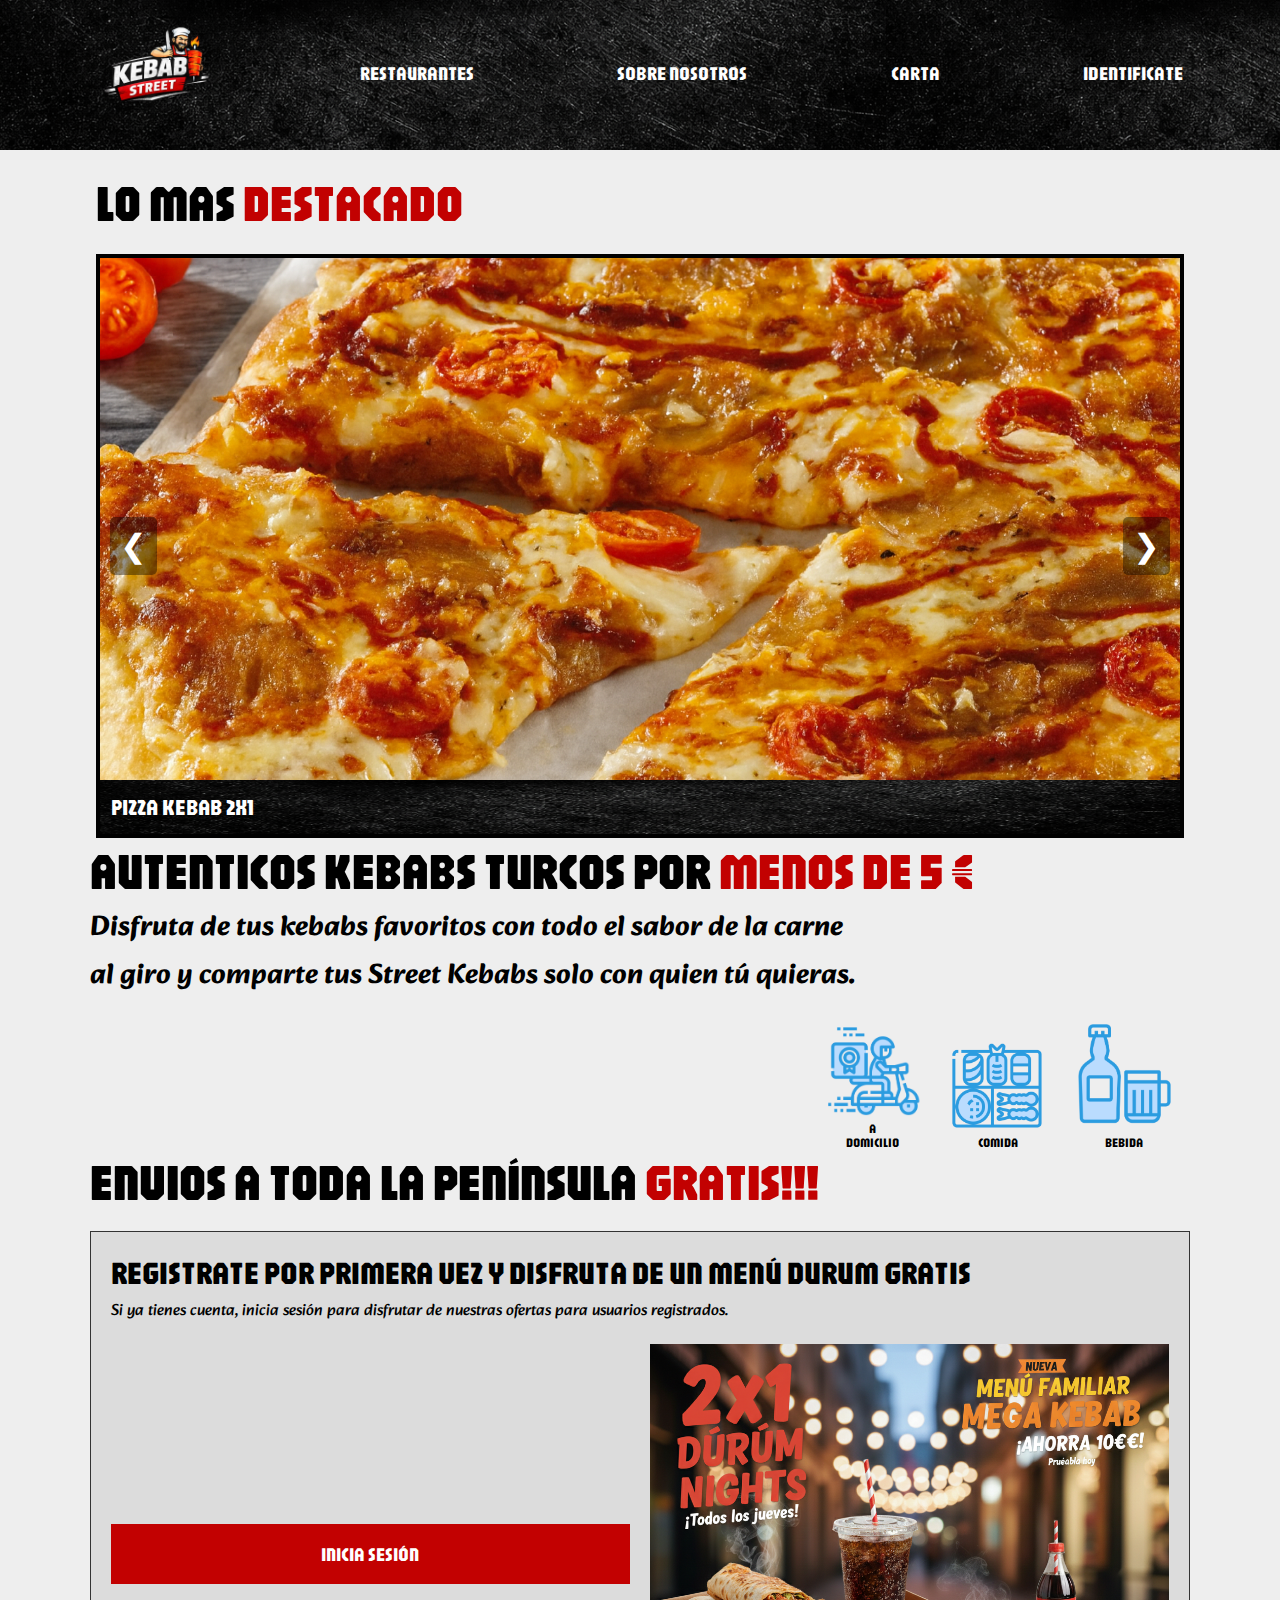
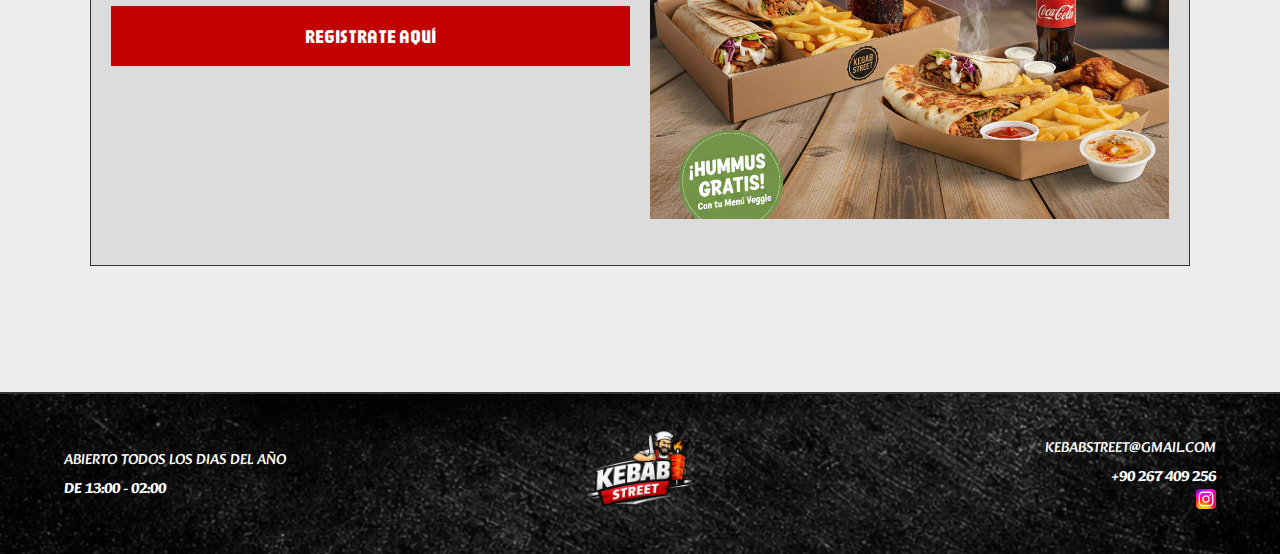
<file: index.html>
<!DOCTYPE html>
<html lang="es">
<head>
    <meta charset="UTF-8">
<meta name="viewport" content="width=device-width, initial-scale=1.0">
    <title>INICIO-KEBABSTREET</title>

     <link rel="stylesheet" href="estilos.css">
    <link href="https://fonts.googleapis.com/css2?family=Alkatra:wght@400;500;600;700&display=swap" rel="stylesheet">
    <link href="https://fonts.googleapis.com/css2?family=Jaro:opsz@6..72&display=swap" rel="stylesheet">
    <link rel="icon" type="image/png" href="IMAGENES/logo.png">
    <script src="inicio.js"></script>
</head>
<body>



    <header class="navegador">
<nav class="menu-nav">

<a href="index.html" class="menu-item"><img class="logo" src="IMAGENES/logo.png" width="20%"></a>
<a id="restaurante" href="restaurantes.html" class="menu-item">RESTAURANTES</a>
<a id="sobrenosotros"href="sobrenosotros.html" class="menu-item">SOBRE NOSOTROS</a>
<a href="carta.html" class="menu-item">CARTA</a>
<a href="identificate.html" class="menu-item">IDENTIFICATE</a>

</a>

</nav>
</header>

<div class="seccion-carrusel">
    <h1 id="masdestacado">LO MAS <span class="color-rojo">DESTACADO</span></h1>
    
    <div class="carrusel-contenedor">
        <button class="flecha izq" onclick="moverSlide(-1)">❮</button>
        <button class="flecha der" onclick="moverSlide(1)">❯</button>

        <div class="carrusel-track">
            <img class="slide-img" src="IMAGENES/pizza_inicio.png" alt="Pizza 1">
            <img class="slide-img" src="IMAGENES/kebab_inicio.png" alt="Pizza 2">
        </div>

        <div class="divheaderchico">
            <img id="headerchico" src="header.png" alt="">
            <h1 id="textochico">PIZZA KEBAB 2X1</h1>
        </div>
    </div>
</div>


</div>


<h1 class="peninsula">AUTENTICOS KEBABS TURCOS POR <span class="color-rojo">MENOS DE 5 €</span></h1>
<h2 class="peninsula-content">Disfruta de tus kebabs favoritos con todo el sabor de la carne al giro y comparte tus Street Kebabs solo con quien tú quieras.</h2>

<div class="contenedor-servicios">
  <div class="servicio-item">
    <img src="IMAGENES/moto.png" alt="Moto">
    <p>A DOMICILIO</p>
  </div>
  <div class="servicio-item">
    <img src="IMAGENES/comida.png" alt="Comida">
    <p>COMIDA</p>
  </div>
  <div class="servicio-item">
    <img src="IMAGENES/bebida.png" alt="Bebida">
    <p>BEBIDA</p>
  </div>
</div>

<h1 class="peninsula">ENVIOS A TODA LA PENÍNSULA <span class="color-rojo">GRATIS!!!</span></h1>
<br>
<section class="banner-ofertas">
  <div class="cabecera">
    <h1>REGISTRATE POR PRIMERA VEZ Y DISFRUTA DE UN MENÚ DURUM GRATIS</h1>
    <p>Si ya tienes cuenta, inicia sesión para disfrutar de nuestras ofertas para usuarios registrados.</p>
  </div>


  <div class="contenido-principal">
  <div class="botones-lateral">
    <a href="identificate.html" class="btn">INICIA SESIÓN</a>
    <a href="identificate.html" class="btn">REGISTRATE AQUÍ</a>
  </div>

  <div class="contenedor-foto">
    <img src="IMAGENES/PROMO.png" alt="Ofertas Kebab">
  </div>
</div>
</section>


<br>
<br><br>
<br><br>
<br><br>





<footer class="main-footer">
  <div class="footer-column">
    <p>ABIERTO TODOS LOS DIAS DEL AÑO</p>
    <p class="resaltado">DE 13:00 - 02:00</p>
  </div>

  <div class="footer-logo">
    <img src="IMAGENES/logo.png" alt="Kebab Street">
  </div>

  <div class="footer-column right">
    <p>KEBABSTREET@GMAIL.COM </p>
    <p class="resaltado">+90 267 409 256</p>
    <a href="https://www.instagram.com/"><img src="IMAGENES/Instagram_logo_2022.svg" alt="logo instagram" width="20px"></a>
  </div>
</footer>
</body>

</html>
</file>
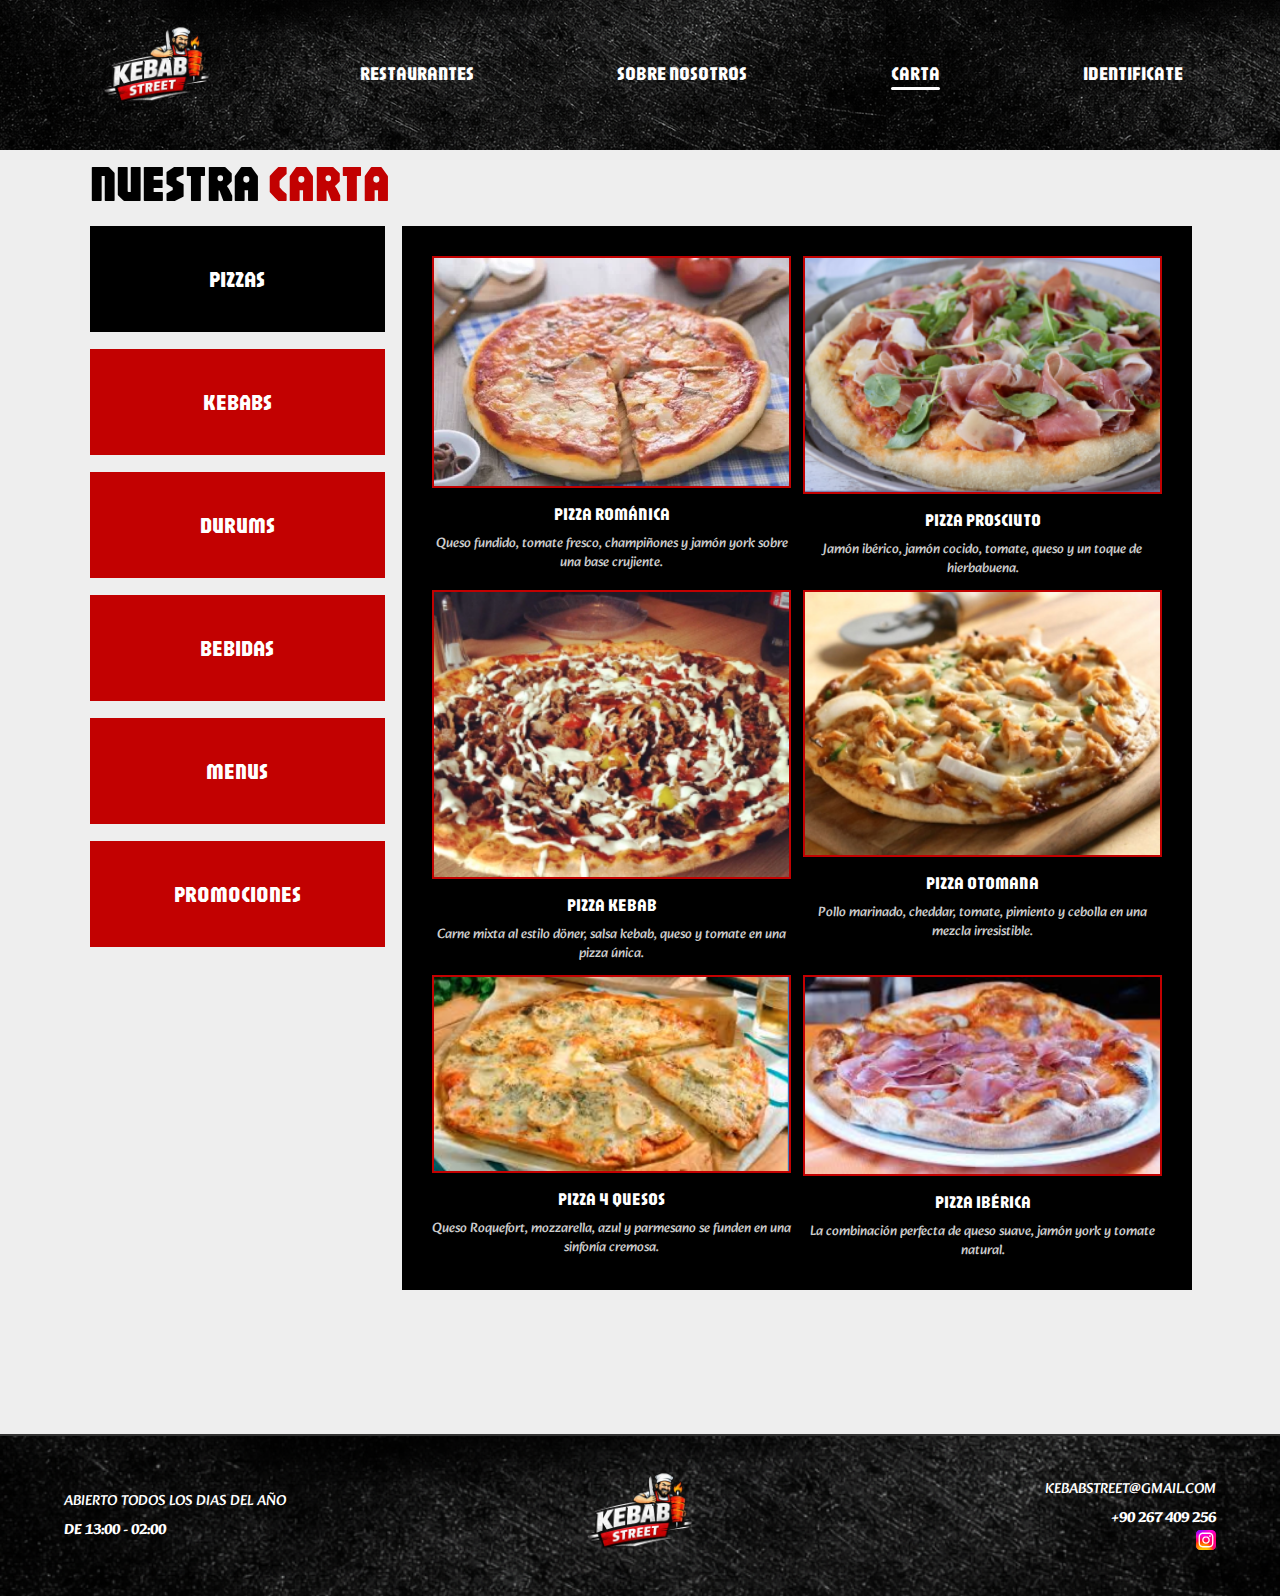
<file: carta.html>
<!DOCTYPE html>
<html lang="es">
<head>
    <meta charset="UTF-8">
<meta name="viewport" content="width=device-width, initial-scale=1.0">
    <title>CARTA-KEBABSTREET</title>

     <link rel="stylesheet" href="estilos.css">
    <link href="https://fonts.googleapis.com/css2?family=Alkatra:wght@400;500;600;700&display=swap" rel="stylesheet">
    <link href="https://fonts.googleapis.com/css2?family=Jaro:opsz@6..72&display=swap" rel="stylesheet">
    <link rel="icon" type="image/png" href="IMAGENES/logo.png">
    <script src="inicio.js"></script>
</head>
<body>

    <header class="navegador">
<nav class="menu-nav">

<a href="index.html" class="menu-item"><img class="logo" src="IMAGENES/logo.png" width="20%"></a>
<a id="restaurante" href="restaurantes.html" class="menu-item">RESTAURANTES</a>
<a id="sobrenosotros"href="sobrenosotros.html" class="menu-item">SOBRE NOSOTROS</a>
<a href="carta.html" class="menu-item active">CARTA</a>
<a href="identificate.html" class="menu-item">IDENTIFICATE</a>

</a>

</nav>
</header>

<h1 class="peninsula">NUESTRA <span class="color-rojo">CARTA</span></h1>

</div>

<div class="menu-container">
  <aside class="sidebar">
    <button class="tab-btn active" onclick="openTab(event, 'pizzas')">PIZZAS</button>
    <button class="tab-btn" onclick="openTab(event, 'kebabs')">KEBABS</button>
    <button class="tab-btn" onclick="openTab(event, 'durums')">DURUMS</button>
    <button class="tab-btn" onclick="openTab(event, 'bebidas')">BEBIDAS</button>
    <button class="tab-btn" onclick="openTab(event, 'menus')">MENUS</button>
    <button class="tab-btn" onclick="openTab(event, 'promociones')">PROMOCIONES</button>
  </aside>

  <main class="content-area">
   <div id="pizzas" class="tab-content active">
  <div class="productos-grid">
    
    <div class="producto-card">
      <img src="IMAGENES/pizza1.png" alt="Pizza Románica">
      <h3>PIZZA ROMÁNICA</h3>
      <p>Queso fundido, tomate fresco, champiñones y jamón york sobre una base crujiente.</p>
    </div>

    <div class="producto-card">
      <img src="IMAGENES/pizza2.png" alt="Pizza Prosciuto">
      <h3>PIZZA PROSCIUTO</h3>
      <p>Jamón ibérico, jamón cocido, tomate, queso y un toque de hierbabuena.</p>
    </div>
    <div class="producto-card">
      <img src="IMAGENES/pizza3.png" alt="Pizza Kebab">
      <h3>PIZZA KEBAB</h3>
      <p>Carne mixta al estilo döner, salsa kebab, queso y tomate en una pizza única.</p>
    </div>



    <div class="producto-card">
      <img src="IMAGENES/pizza4.png" alt="Pizza Otomana">
      <h3>PIZZA OTOMANA</h3>
      <p>Pollo marinado, cheddar, tomate, pimiento y cebolla en una mezcla irresistible.</p>
    </div>

    <div class="producto-card">
      <img src="IMAGENES/pizza5.png" alt="Pizza 4 QUESOS">
      <h3>PIZZA 4 QUESOS</h3>
      <p>Queso Roquefort, mozzarella, azul y parmesano se funden en una sinfonía cremosa.</p>
    </div>

    <div class="producto-card">
      <img src="IMAGENES/pizza6.png" alt="Pizza Ibérica">
      <h3>PIZZA IBÉRICA</h3>
      <p>La combinación perfecta de queso suave, jamón york y tomate natural.</p>
    </div>





    </div>
</div>

    <div id="kebabs" class="tab-content">
    <div class="productos-grid">
      <div class="producto-card">
        <img src="IMAGENES/Brick-kebab.png">
        <h3>KEBAB TERNERA</h3>
        <p>Carne de ternera, lechuga, tomate, cebolla y salsa blanca.</p>
      </div>
      <div class="producto-card">
        <img id="pollo" src="IMAGENES/kebab-pollo.png">
        <h3>KEBAB POLLO</h3>
        <p>Carne de pollo marinada con especias y vegetales frescos.</p>
      </div>
      <div class="producto-card">
        <img id="pollo" src="IMAGENES/DURUN-KEBAP-1-removebg-preview.png">
        <h3>KEBAB MIXTO</h3>
        <p>Carne de pollo marinada, ternera, cebolla y lechuga.</p>
      </div>
      <div class="producto-card">
        <img id="pollo" src="IMAGENES/KEBAB-VEGETAL.png">
        <h3>KEBAB VEGETAL</h3>
        <p>Lechuga, tomate y especias con un toque de maiz.</p>
      </div>
      <div class="producto-card">
        <img id="pollo" src="IMAGENES/Gemini_Generated_Image_4h5w6n4h5w6n4h5w-removebg-preview.png">
        <h3>KEBAB STREET GOURMET </h3>
        <p>Carne mixta con rulo de queso de cabra, cebolla caramelizada y salsa de yogur secreta.</p>
      </div>
      <div class="producto-card">
        <img id="pollo" src="IMAGENES/ultima-kebab.png">
        <h3>KEBAB CRUNCHY BBQ</h3>
        <p>Pollo, bacon, cheddar, cebolla crispy y una explosión de salsa barbacoa.</p>
      </div>
    </div>
  </div>


  <div id="durums" class="tab-content">
    <div class="productos-grid">
      <div class="producto-card">
        <img src="IMAGENES/image-removebg-preview (2).png">
        <h3>DURUM CARNE</h3>
        <p>Auténtica carne de ternera, lentamente asada y laminada, combinada con vegetales frescos y nuestras salsas en un delicioso rollo.</p>
      </div>
      <div class="producto-card">
        <img src="IMAGENES/image-removebg-preview.png">
        <h3>DURUM POLLO</h3>
        <p>Crujientes tiras de pollo marinado a la perfección, con una selección de frescas verduras y nuestras salsas secretas en pan dürüm.</p>
      </div>
      <div class="producto-card">
        <img src="IMAGENES/image-removebg-preview (1).png">
        <h3>DURUM MIXTO</h3>
        <p>La combinación perfecta de nuestra jugosa ternera y tierno pollo, envueltos en pan lavash con tus verduras y salsas favoritas.</p>
      </div>
      <div class="producto-card">
        <img src="IMAGENES/DURUM-VEGETAL.png">
        <h3>DURUM VEGETAL</h3>
        <p>Irresistibles bolitas de falafel caseras, hummus, verduras de temporada y salsa tahini, todo en un rollo vegetariano y sabroso.</p>
      </div>
      <div class="producto-card">
        <img src="IMAGENES/DURUM-FUEGO.png">
        <h3>DURUM FUEGO CALLEJERO</h3>
        <p>Para los amantes del picante: carne mixta, jalapeños, cebolla roja y nuestra salsa brava especial que enciende el paladar.</p>
      </div>
      <div class="producto-card">
        <img src="IMAGENES/DURUM-GRIEGO.png">
        <h3>DURUM GRIEGO</h3>
        <p>Un viaje al Mediterráneo: pollo y ternera, dados de queso feta, aceitunas negras, pepino y salsa de yogur casera.</p>
      </div>
    </div>
  </div>

  <div id="bebidas" class="tab-content">
  <div class="productos-grid">
    <div class="producto-card">
      <img src="IMAGENES/clear-plastic-water-bottle-symbolizing-hydration-drinking-and-portable-beverages-png.png">
      <h3>AGUA MINERAL</h3>
      <p>Botella de agua de 50cl</p>
    </div>
    <div class="producto-card">
      <img src="IMAGENES/pngtree-coca-cola-bottled-drink-isolated-png-image_10465016.png">
      <h3>COCA-COLA</h3>
      <p>Botella de Coca-cola de 50cl</p>
    </div>
    <div class="producto-card">
      <img src="IMAGENES/pngimg.com - sprite_PNG98770.png">
      <h3>SPRITE</h3>
      <p>Botella de Sprite de 50cl</p>
    </div>
    <div class="producto-card">
      <img src="IMAGENES/limon_4.fiorentina-casa_web_fiorentina.png">
      <h3>FANTA LIMON</h3>
      <p>Botella de Fanta de Limón de 50cl</p>
    </div>
    <div class="producto-card">
      <img src="IMAGENES/IMG_5163.png">
      <h3>FANTA NARANJA</h3>
      <p>Botella de Fanta de Naranja de 50cl</p>
    </div>
    <div class="producto-card">
      <img src="IMAGENES/aquarius.png">
      <h3>AQUARIUS LIMON</h3>
      <p>Botella de Aquarius de Limón de 50cl</p>
    </div>
  </div>
</div>

<div id="menus" class="tab-content">
  <div class="productos-grid">
    <div class="producto-card">
      <img src="IMAGENES/menu1.png">
      <h3>Menú Dürüm Street</h3>
      <p>Tu Dürüm favorito acompañado de patatas fritas crujientes y bebida a elegir.</p>
    </div>
    <div class="producto-card">
            <img src="IMAGENES/menu2.png" alt="Menú Döner">
            <h3>Menú Döner Pita</h3>
            <p>El clásico pan de pita relleno, con patatas doradas y refresco frío.</p>
        </div>

        <div class="producto-card">
            <img src="IMAGENES/menu3.png" alt="Menú Pizza Kebab">
            <h3>Menú Pizza Kebab</h3>
            <p>Pizza de kebab servida con patatas y bebida.</p>
        </div>

        <div class="producto-card">
            <img src="IMAGENES/menu4.png" alt="Menú Pizza Prosciuto">
            <h3>Menú Pizza Prosciuto</h3>
            <p>Pizza Prosciuto servida con patatas y bebida.</p>
        </div>

        <div class="producto-card">
            <img src="IMAGENES/menu5.png" alt="Menú Veggie">
            <h3>Menú Veggie Life</h3>
            <p>Dürüm de falafel, ración de hummus artesanal y bebida a elegir.</p>
        </div>

        <div class="producto-card">
            <img src="IMAGENES/menu6.png" alt="Menú Familiar">
            <h3>Menú Street Family</h3>
            <p>¡Para compartir! 2 dürüms, patatas grandes, alitas de pollo y bebida de 1L.</p>
        </div>
  </div>
</div>

<div id="promociones" class="tab-content">
  <div class="productos-grid">
    <div class="producto-card">
      <img src="IMAGENES/PROMO1.png">
      <h3>JUEVES 2X1</h3>
      <p>Llévate dos Durums por el precio de uno (Solo usuarios registrados).</p>
    </div>
    <div class="producto-card">
      <img src="IMAGENES/PROMO2.png">
      <h3>MEGA KEBAB</h3>
      <p>Llévate un 3X2, un mega menu para 3 personas (Solo usuarios registrados).</p>
    </div>
    <div class="producto-card">
      <img src="IMAGENES/PROMO3.png">
      <h3>PIZZA DOBLE</h3>
      <p>Llévate dos Pizzas por el precio de una (Solo usuarios registrados).</p>
    </div>
    <div class="producto-card">
      <img src="IMAGENES/PROMO4.png">
      <h3>DURUM VEGGIE DOBLE</h3>
      <p>Llévate dos Durums VEGGIES con salsa Hummus gratis(Solo usuarios registrados).</p>
    </div>
    
  </div>
</div>




</div>
    </main>
</div>













<br>



<br>
<br><br>
<br><br>
<br><br>





<footer class="main-footer">
  <div class="footer-column">
    <p>ABIERTO TODOS LOS DIAS DEL AÑO</p>
    <p class="resaltado">DE 13:00 - 02:00</p>
  </div>

  <div class="footer-logo">
    <img src="IMAGENES/logo.png" alt="Kebab Street">
  </div>

  <div class="footer-column right">
    <p>KEBABSTREET@GMAIL.COM</p>
    <p class="resaltado">+90 267 409 256</p>
     <a href="https://www.instagram.com/"><img src="IMAGENES/Instagram_logo_2022.svg" alt="" width="20px"></a>
  </div>
</footer>
</body>

</html>
</file>
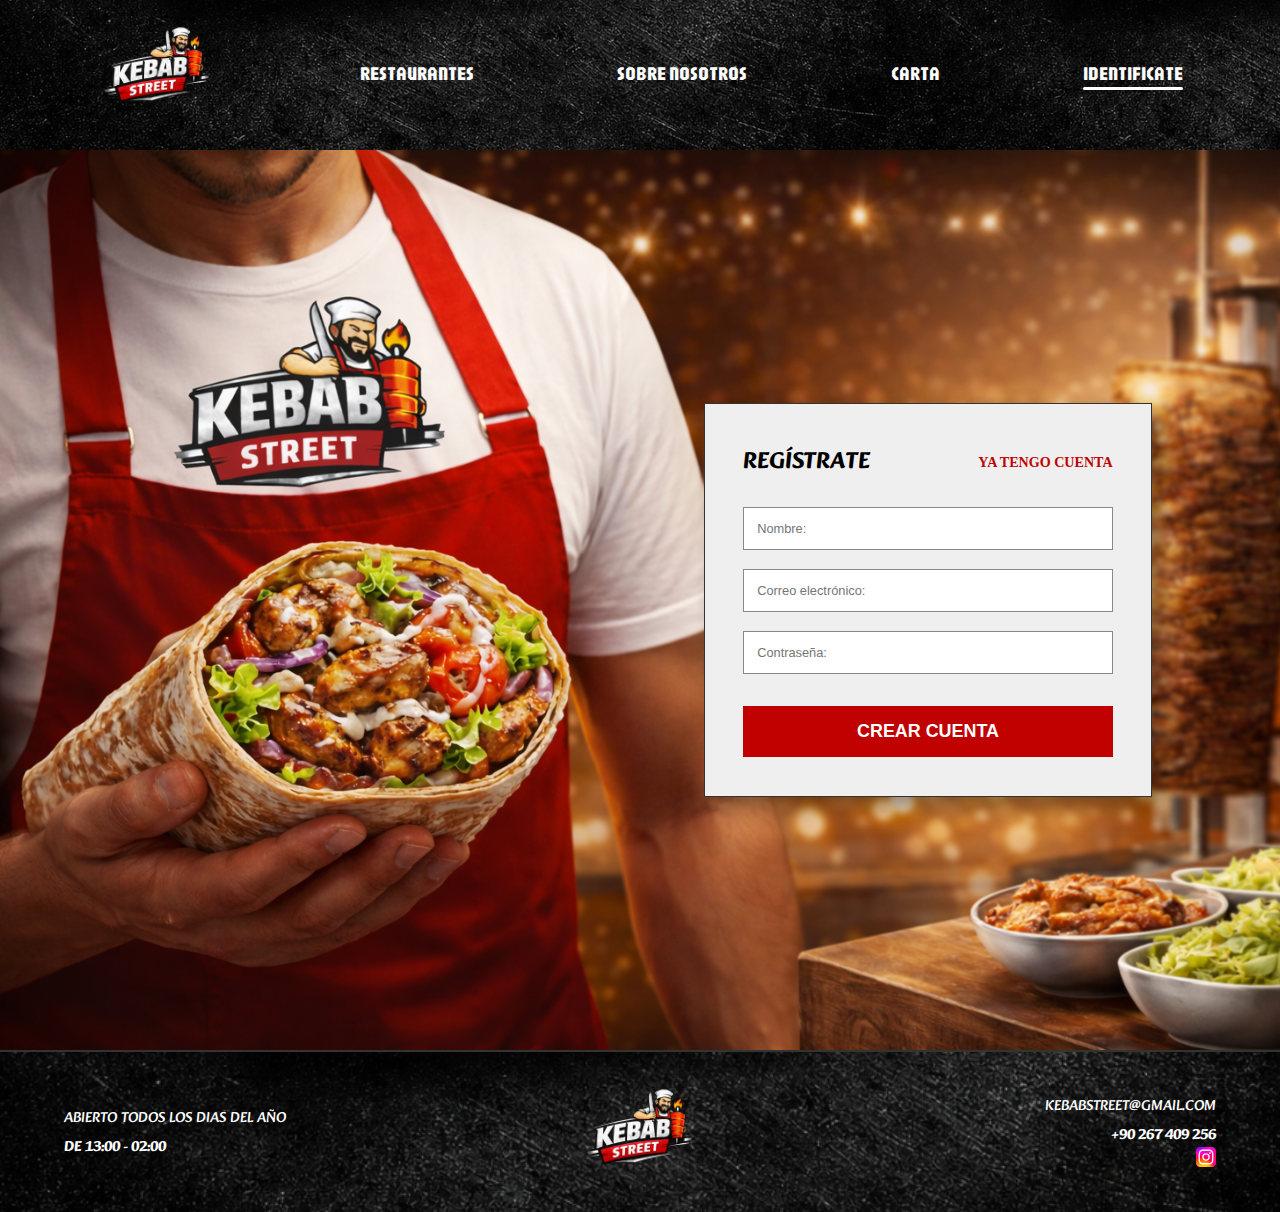
<file: identificate.html>
<!DOCTYPE html>
<html lang="en">
<head>
    <meta charset="UTF-8">
    <meta name="viewport" content="width=device-width, initial-scale=1.0">
    <title>IDENTIFICATE-KEBABSTREET</title>
    <link rel="stylesheet" href="estilos.css">
    <link href="https://fonts.googleapis.com/css2?family=Alkatra:wght@400;500;600;700&display=swap" rel="stylesheet">
    <link href="https://fonts.googleapis.com/css2?family=Jaro:opsz@6..72&display=swap" rel="stylesheet">
    <link rel="icon" type="image/png" href="IMAGENES/logo.png">
    <script src="inicio.js"></script>
</head>
<body>


    <header class="navegador">
<nav class="menu-nav">

<a href="index.html" class="menu-item"><img class="logo" src="IMAGENES/logo.png" width="20%"></a>
<a id="restaurante" href="restaurantes.html" class="menu-item">RESTAURANTES</a>
<a id="sobrenosotros"href="sobrenosotros.html" class="menu-item">SOBRE NOSOTROS</a>
<a href="carta.html" class="menu-item">CARTA</a>
<a href="identificate.html" class="menu-item active">IDENTIFICATE</a>

</a>

</nav>
</header>
     
<main class="login-wrapper">
   
    <section class="form-card">
       
        <div class="form-header">
            <h2 class="active-tab">REGÍSTRATE</h2>
            <a href="iniciosesion.html" class="toggle-link">YA TENGO CUENTA</a>
        </div>
        
        <form class="kebab-form" action=" http://www.iesjacaranda.es/lmsgi/resultado.php.">
           
            <div class="field-box">
                <input type="text" placeholder="Nombre:" required>
            </div>
            
            <div class="field-box">
                <input type="email" placeholder="Correo electrónico:" required>
            </div>

            <div class="field-box">
                <input type="password" placeholder="Contraseña:" required>
            </div>
            
            <button type="submit" class="submit-btn">CREAR CUENTA</button>
            
        </form>

    </section>
</main>

<footer class="main-footer">
  <div class="footer-column">
    <p>ABIERTO TODOS LOS DIAS DEL AÑO</p>
    <p class="resaltado">DE 13:00 - 02:00</p>
  </div>

  <div class="footer-logo">
    <img src="IMAGENES/logo.png" alt="Kebab Street">
  </div>

  <div class="footer-column right">
    <p>KEBABSTREET@GMAIL.COM</p>
    <p class="resaltado">+90 267 409 256</p>
     <a href="https://www.instagram.com/"><img src="IMAGENES/Instagram_logo_2022.svg" alt="logo instagram" width="20px"></a>
  </div>
</footer>

</body>
</html>
</file>
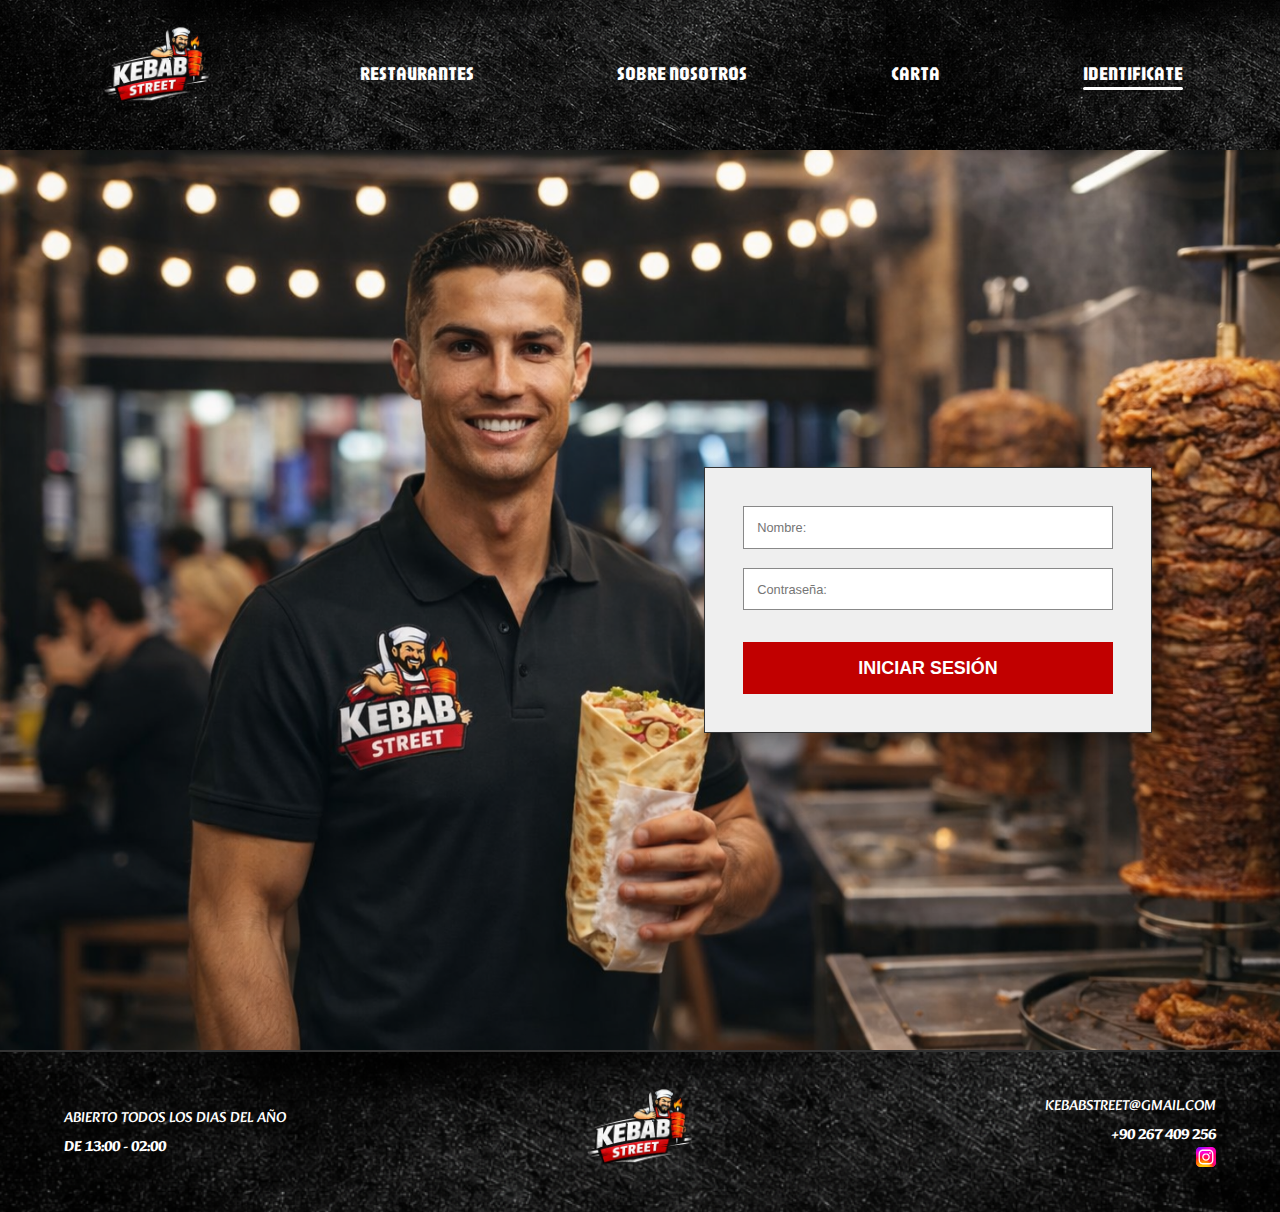
<file: iniciosesion.html>
<!DOCTYPE html>
<html lang="en">
<head>
    <meta charset="UTF-8">
    <meta name="viewport" content="width=device-width, initial-scale=1.0">
    <title>INICIA-SESIÓN-KEBABSTREET</title>
    <link rel="stylesheet" href="estilos.css">
    <link href="https://fonts.googleapis.com/css2?family=Alkatra:wght@400;500;600;700&display=swap" rel="stylesheet">
    <link href="https://fonts.googleapis.com/css2?family=Jaro:opsz@6..72&display=swap" rel="stylesheet">
    <link rel="icon" type="image/png" href="IMAGENES/logo.png">
    <script src="inicio.js"></script>
</head>
<body>


    <header class="navegador">
<nav class="menu-nav">

<a href="index.html" class="menu-item"><img class="logo" src="IMAGENES/logo.png" width="20%"></a>
<a id="restaurante" href="restaurantes.html" class="menu-item">RESTAURANTES</a>
<a id="sobrenosotros"href="sobrenosotros.html" class="menu-item">SOBRE NOSOTROS</a>
<a href="carta.html" class="menu-item">CARTA</a>
<a href="identificate.html" class="menu-item active">IDENTIFICATE</a>

</a>

</nav>
</header>
     
<main class="login-wrapper2">
   
    <section class="form-card">
        
        <form class="kebab-form" action=" http://www.iesjacaranda.es/lmsgi/resultado.php.">
           
            <div class="field-box">
                <input type="text" placeholder="Nombre:" required>
            </div>

            <div class="field-box">
                <input type="password" placeholder="Contraseña:" required>
            </div>
            
            <button type="submit" class="submit-btn" formaction="carta.html">Iniciar sesión</button>
            
        </form>

    </section>
</main>

<footer class="main-footer">
  <div class="footer-column">
    <p>ABIERTO TODOS LOS DIAS DEL AÑO</p>
    <p class="resaltado">DE 13:00 - 02:00</p>
  </div>

  <div class="footer-logo">
    <img src="IMAGENES/logo.png" alt="Kebab Street">
  </div>

  <div class="footer-column right">
    <p>KEBABSTREET@GMAIL.COM</p>
    <p class="resaltado">+90 267 409 256</p>
     <a href="https://www.instagram.com/"><img src="IMAGENES/Instagram_logo_2022.svg" alt="logo instagram" width="20px"></a>
  </div>
</footer>

</body>
</html>
</file>
<file: estilos.css>
/* .menu-nav {
    background-color: #000;
    background-image: url('header.png');
    display: flex;
    justify-content: space-between;
    align-items: center;
    padding: 10px 5%;
} */

/* 
.menu-nav {
    width: 100%;
    max-width: 100%;
    display: flex;
        background-image: url('header.png');
    justify-content: space-between;
    align-items: center;
    padding: 15px 20px;
}

.menu-nav {
    background-color: #000000;
    background-image: url('header.png');
    width: 100%;
    display: flex;
    justify-content: center;
}


.menu-nav a {
    color: rgb(255, 255, 255);
    font-weight: bold;
    text-decoration: none;
    margin-left: 20px;
    font-family: 'Jaro';
    font-size: 50px;
    margin: 20px;
} */

body{
background-color: #EEEEEE;
}

* {
    margin: 0;
    padding: 0;
    box-sizing: border-box;
}

/* .logo {
    height: 150px;
    width: auto;
    max-width: 100%;
    display: block;
} */



#masdestacado {
    font-family: 'Jaro';
    font-size: 4vw;
    margin: 20px;
    margin-left: 7.5%;
}


.color-rojo{
color: #C20101;
}

#pizzainicio{
width: 85%;
height: 45vw;
border: 4px solid #000000;
display: block;
margin-left: auto;
margin-right: auto;
}

h2{
font-family: 'Alkatra', cursive;
font-size: 2.2vw;
margin: 20px;
margin-left: 7.5%;
margin-right: 32%;
margin-top: 2px;
}



#textochico{
position: absolute;
    top: 50%; 
    transform: translateY(-50%); 
    left: 1%; 
    font-size: 1.4rem;
    font-family: 'Jaro';
    color: white;
    margin: 0; /
}

#headerchico{
width: 85%;
height: 6vh;
display: block;
margin-left: auto;
margin-right: auto;
}

.divheaderchico{
position: relative; 
width: 100%;
max-width: 100%;
}

/*CARRUSEL*/
.carrusel-contenedor {
    position: relative;
    width: 85%;
    margin: 0 auto;
    overflow: hidden; 
    border: 4px solid #000000;
}

.carrusel-track {
    display: flex;
    transition: transform 0.5s ease-in-out;
    width: 200%; 
}


.slide-img {
    width: 50%; 
    height: 45vw; 
    object-fit: cover;
}


.flecha {
    position: absolute;
    top: 50%;
    transform: translateY(-50%);
    background: rgba(0,0,0,0.4);
    color: white;
    border: none;
    font-size: 2rem;
    cursor: pointer;
    z-index: 10;
    padding: 10px;
    border-radius: 5px;
}

.izq { left: 10px; }
.der { right: 10px; }

.divheaderchico {
    position: absolute;
    bottom: 0;
    left: 0;
    width: 100%;
    z-index: 5;
}

#headerchico {
    width: 100%;
    height: 6vh;
}

.kebab{
font-family: 'Jaro';
    font-size:2.4vw;
    margin: 20px;
    margin-left: 7.5%;
}

 /* SERVICIOS */
.contenedor-servicios {
  display: flex;
  flex-direction: row;
  flex-wrap: nowrap;       
  justify-content: flex-end; 
  align-items: flex-end;
  gap: 2vw;                  
  width: 100%;
  padding-right: 5%;         
}

.servicio-item {
  display: flex;
  flex-direction: column;
  align-items: center;
  width: clamp(60px, 10vw, 100px); 
  text-align: center;
}

.servicio-item img {
  width: 100%;
  margin-right: 85%;             
  height: auto;
  object-fit: contain;
}

.servicio-item p {
  font-family: jaro;
  font-size: clamp(0.6rem, 1vw, 0.9rem);
  margin-top: 5px;
  line-height: 1.1;
  margin-right: 85%;
}

@media (max-width: 768px) {
  .contenedor-servicios {
    justify-content: center; 
    padding-right: 0;        
    margin: 20px 0;
    margin-left: 8%;        
  }

  .servicio-item {
    width: 18vw;
    
  }
}


/*MENU-NAVEGACION*/

.menu-nav {
  display: flex;
  align-items: center;      
  justify-content: space-around; 
  padding: 10px 2%;
  width: 100%;
  background-image: url('header.png');
  box-sizing: border-box;
  background-color: #fff;   
}

.logo {
  max-width: 120px;         
  width: 15vw;              
  min-width: 50px;   
  height: auto;
}

.menu-item {
  text-decoration: none;
  color: #ffffff;
  font-weight: bold;
  font-family: jaro;
  font-size: clamp(1rem, 1.5vw, 1.8rem); 
  white-space: nowrap;    
}
@media (max-width: 768px) {
  .menu-nav {
    flex-wrap: wrap;        
    gap: 10px;
  }
  
  .menu-item {
    font-size: 1rem;    
  }
}


.menu-item {
  position: relative; 
  padding-bottom: 5px;
}

.menu-item.active::after {
  content: "";
  position: absolute;
  left: 0;
  bottom: 0;
  width: 100%;
  height: 3px; 
  background-color: white; 
  border-radius: 2px;
}


.menu-item:hover::after {
  content: "";
  position: absolute;
  left: 0;
  bottom: 0;
  width: 100%;
  height: 3px;
  background-color: grey; 
}


/*CUADRO*/

.banner-ofertas {
  background-color: #dcdcdc;
  padding: 20px;
  font-family: sans-serif;
  border: 1px solid #333;
  margin-left: 7%;
  margin-right: 7%;
}

.cabecera h1 {
  font-size: clamp(1.2rem, 2.5vw, 2rem);
  margin-bottom: 5px;
  font-family: jaro;
}

/* .contenido-principal {
  display: flex;
  flex-wrap: wrap; 
  gap: 30px;
  margin-top: 20px;
  font-family: jaro;
}


.botones-lateral {
  display: flex;
  flex-direction: column;
  gap: 15px;
  flex: 1;
  min-width: 200px;
  
}

.btn {
  background-color: #C20101;
  color: white;
  text-decoration: none;
  padding: 15px;
  text-align: center;
  font-weight: bold;
  font-size: 1.2rem;
  
}

.imagen-derecha {
  flex: 1.5;        
  min-width: 250px; 
  display: flex;
  justify-content: center;
}


.PROMO {
  max-width: 100%; 
  height: auto;   

} */

.contenido-principal {
  display: flex;
  flex-wrap: wrap;     
  align-items: center;  
  gap: 20px;
  margin-top: 20px;
}

.botones-lateral {
  flex: 1;               
  display: flex;
  flex-direction: column;
  gap: 22px;
  min-width: 250px;      
}

.contenedor-foto {
  flex: 1;               
  display: flex;
  justify-content: center;
  min-width: 250px;      
}

.contenedor-foto img {
  max-width: 100%;       
  height: auto;
  padding-bottom: 5%;

}

.btn {
  background-color: #C20101;
  color: white;
  text-decoration: none;
  padding: 18px;       
  text-align: center;
  font-weight: bold;
  font-size: 1.2rem;
  font-family: 'jaro', sans-serif;

}
p{
font-family: 'Alkatra', cursive;
}

.peninsula{
font-family: jaro;
margin-left: 7%;
font-size: 4vw;

}

.peninsula-content{
margin-left: 7%;
}

/*FOOTER*/

.main-footer {
  background-color: #111; 
  background-image: url('header.png');
  background-size: cover;
  display: flex;
  justify-content: space-between;
  align-items: center;
  padding: 20px 5%;
  color: white;
  border-top: 2px solid #333;
}

.footer-column {
  flex: 1;
  font-family: jaro; 
  font-size: clamp(0.7rem, 1.2vw, 0.9rem);
}

.footer-column.right {
  text-align: right;
}

.footer-logo {
  flex: 0 1 150px; 
  display: flex;
  justify-content: center;
}

.footer-logo img {
  width: 100%;
  max-width: 120px;
  height: auto;
}

.resaltado {
  font-weight: bold;
  margin-top: 5px;
}

@media (max-width: 600px) {
  .main-footer {
    flex-direction: column;
    text-align: center;
    gap: 20px;
  }
  
  .footer-column.right {
    text-align: center;
  }
}





/*CARTA*/
.menu-container {
  display: flex;
  gap: 17px;
  padding-top: 12px;
  margin-left: 7%;
}

.sidebar {
  display: flex;
  flex-direction: column;
  gap: 17px;
  width: 400px;
}

.tab-btn {
  padding: 39px;
  font-family: Jaro;
  font-size: 1.4rem;
  border: none;
  color: white;
  cursor: pointer;
  background-color: #C20101; 
  text-align: center;
 
}




.tab-btn.active {
  background-color: #000;
}

.tab-content {
  display: none;
  background-color: #000;
  color: white;
  padding: 20px;
  width: 90%;
}

.tab-content.active {
  display: block;
}


.productos-grid {
  display: grid;
  grid-template-columns: 1fr 1fr; 
  gap: 12px;
  padding: 10px;
}

.producto-card {
  text-align: center;
}

.producto-card img {
  width: 100%;
  height: auto;
  border: 2px solid #C20101; 

}

.producto-card h3 {
  font-family: Jaro;
  font-size: 1.1rem;
  margin: 10px 0;
  text-transform: uppercase;
}

.producto-card p {
  font-size: 0.85rem;
  line-height: 1.4;
  color: #ccc; 
}
/* 
/*SOBRE NOSOTROS*/

/*texto fundados en 1979*/
h2 span{
    color:#C20101
}

.fundacion{
    background-color:#D8D8D8 ;
    border-style:solid;
    border-color: #C20101;
    border-width: 0.3vw;
    width:90%;
    margin-left: 5%;
}

.fundacion p{
    font-size: 2vw;
    margin-bottom: 2.5vw;
    margin-top: 2.5vw;
    margin-left: 1.5vw;
    margin-right: 1.5vw;
    font-family: 'Alkatra', cursive;
    text-align: justify;
}

/* h2{
    font-size: 4vw;
    margin-left: 4.7vw;
    margin-bottom: 2vw;
    margin-top: 2vw;
    font-family: 'Jaro', sans-serif;
} */

/*texto nuestro personal*/

#personalnuestro , #fundados{
transform: translate(-2.5vw);
}
.personal{
     background-color:#D8D8D8 ;
    border-style:solid;
    border-color:#C20101;
    border-width: 0.3vw;
    width:90%;
    margin-left: 5%;
    
}

.personal p{
    font-size: 2vw;
    margin-bottom: 2.5vw;
    margin-top: 2.6vw;
    margin-left: 1.5vw;
    margin-right: 1.5vw;
    font-family: 'Alkatra', cursive;
    text-align: justify;
}


/*cristiano*/

.cristiano img{
    width:20vw;
    margin-left: 4.7vw;
}

.cristiano h2{
  transform: translate(-2.5vw);
}

.cristiano h3{
    color:#C20101;
    font-size: 3vw;
    margin-left: 30vw;
    transform: translate(0vw,-27vw);
    
}
.cristiano p{
    background-color:#D8D8D8 ;
    font-family: 'Alkatra', cursive;
    font-size: 2vw;
    border-style: solid;
    border-color: rgb(0, 0, 0);
    border-width: 0.3vw;
    margin-left: 30%;
    text-align: justify;
    width:62vw;
    height:20vw;
    transform: translate(0vw,-25vw);
    padding:2.8vw;
    line-height: 5vw;
    
}

#bandera_portugal{
    transform: translate(42vw,-25vw)

}

/*antony*/

.antony img{
    width:20vw;
    margin-left: 4.7vw;
    transform:translate(0vw,-10vw)
}

.antony h2{
    transform:translate(-2.5vw,-50vw)
}
.antony h3{
    color:#C20101;
    font-size: 3vw;
    margin-left: 30vw;
    transform: translate(0vw,-47vw);
}

#bandera_turquia{
   transform:translate(42vw,-38vw) 
}

.antony p{
 background-color:#D8D8D8 ;
    font-family: 'Alkatra', cursive;
    font-size: 2vw;
    border-style: solid;
    border-color: rgb(0, 0, 0);
    border-width: 0.3vw;
    margin-left: 30%;
    text-align: justify;
    width:62vw;
    height:20vw;
    transform: translate(0vw,-45vw);
    padding:3vw;
    line-height: 5vw;
}

/*alexia*/

.alexia img{
    width:20vw;
    margin-left: 4.7vw;
    transform:translate(0vw,-25vw);
}

.alexia h2{
    transform:translate(-2.5vw,-70vw)
}

.alexia h3{
    color:#C20101;
    font-size: 3vw;
    margin-left: 30vw;
    transform: translate(0vw,-68vw);
}

.alexia p{
    background-color:#D8D8D8 ;
    font-family: 'Alkatra', cursive;
    font-size: 2vw;
    border-style: solid;
    border-color: rgb(0, 0, 0);
    border-width: 0.3vw;
    margin-left: 30%;
    text-align: justify;
    width:62vw;
    height:20vw;
    transform: translate(0vw,-65vw);
    padding:3vw;
    line-height: 5vw;
}

#bandera_espana{
    transform:translate(42vw,-57vw);
} 


/*RESTAURANTES*/
/*barcelona*/
#restaurantenuestro{
transform: translate(-3.5vw,2vw);
}
.barcelona{
    display: grid;
    grid-template-rows: 1fr 1fr;
    grid-template-columns: 1fr 2fr;
    transform: translate(-1vw,-10vw);
}

.barcelona h2{
    grid-row: 1;
    grid-column: 1;
    font-size: 2.8vw;
    font-family: 'Jaro', sans-serif;
    transform: translate(45vw,12vw);
    width:40vw;
}

.barcelona h2 span{
    color:#C20101;
}


.barcelona img{
    width:40vw;
    grid-row:2;
    grid-column: 1;
    transform: translate(4vw,-18vw);
}

.barcelona p{
    grid-row:2;
    grid-column: 2;
    font-family: 'Alkatra', cursive;
    font-size: 2vw;
    background-color:#D9D9D9;
    transform: translate(8vw,-21vw);
    width: 40vw;
    text-align: justify;
    padding: 3vw;
    border-style: solid;
    border-color: #C20101;
    line-height:4vw ;
    border-width: 0.25vw;
}

/*madrid*/


 .Madrid{
    display: grid;
    grid-template-rows: 1fr 1fr;
    grid-template-columns: 1fr 2fr;
    transform: translate(3.5vw,-58vw);
}
 

.Madrid h2{
    grid-row: 1;
    grid-column: 1;
    font-size: 2.8vw;
    font-family: 'Jaro', sans-serif;
    transform: translate(41vw,35vw);
}

.Madrid h2 span{
    color:#C20101;
}

.Madrid img{
    width:40vw;
    grid-row:2;
    grid-column: 1;
    transform:translate(-0.6vw,3.5vw)
}

.Madrid p{
    grid-row:2;
    grid-column: 2;
    font-family: 'Alkatra', cursive;
    font-size: 2vw;
    background-color:#D9D9D9;
    width: 40vw;
    text-align: justify;
    padding: 3vw;
    border-style: solid;
    border-color: #C20101;
    line-height:6vw ;
    border-width: 0.25vw;
    transform:translate(4vw,-2vw)
}

/*Malaga*/

 .Malaga{
    display: grid;
    grid-template-rows: 1fr 1fr;
    grid-template-columns: 1fr 2fr;
    transform: translate(3vw,-83vw);
    margin-bottom: -55%;
}
 

.Malaga h2{
    grid-row: 1;
    grid-column: 1;
    font-size: 2.8vw;
    font-family: 'Jaro', sans-serif;
    transform: translate(41vw,34vw);

}

.Malaga h2 span{
    color:#C20101;
}

.Malaga img{
    width:40vw;
    grid-row:2;
    grid-column: 1;
    transform: translate(-0.3vw,4vw);
}

.Malaga p{
    grid-row:2;
    grid-column: 2;
    font-family: 'Alkatra', cursive;
    font-size: 2vw;
    background-color:#D9D9D9;
    width: 40vw;
    text-align: justify;
    padding: 3vw;
    border-style: solid;
    border-color: #C20101;
    line-height:5.5vw ;
    border-width: 0.25vw;
    transform:translate(4vw)
}


.cristiano h3{
color: #000;
font-family: jaro;
}
.alexia h3{
color: #000;
font-family: jaro;
}
.antony h3{
color: #000;
font-family: jaro;
}




/*IDENTIFICATE*/




/*formulario y cuerpo*/


body{
    margin: 0;
    min-height: 100vh;
    /* background-image: url("IMAGENES/fondo4k.png");
    background-size: cover; */
    background-repeat:no-repeat; 
    background-attachment: fixed;
    background-position: 35% center center;  
}

.login-wrapper {
    height: 100vh;
    width: 100vw;
    background: url('IMAGENES/fondo4k.png') no-repeat center center;
    background-size: cover;
    display: flex;
    align-items: center;
    justify-content: flex-end; 
    padding-right: 10%; 
    box-sizing: border-box;
    overflow: hidden;
}

.form-card {
    background-color: #efefef;
    width: 35vw; 
    min-width: 320px; 
    padding: 3vw;
    border: 1px solid #333;
    box-shadow: 10px 10px 20px rgba(0,0,0,0.4);
}

.form-header {
    display: flex;
    justify-content: space-between;
    align-items: center;
    margin-bottom: 2vw;
    gap: 1vw;
}

.active-tab {
    font-size: 1.8vw; 
    font-weight: 900;
    color: #000;
    margin: 0;
    white-space: nowrap;
}

.toggle-link {
    background: none;
    border: none;
    color: #c10000;
    font-weight: bold;
    font-size: 1.1vw;
    text-decoration: none; 
    cursor: pointer;
    white-space: nowrap;
    transition: transform 0.2s;
}

.toggle-link:hover {
    transform: scale(1.05);
}

.field-box {
    margin-bottom: 1.5vw;
}

.field-box input {
    width: 100%;
    padding: 1vw;
    font-size: 1vw;
    border: 1px solid #888;
    box-sizing: border-box;
}

.submit-btn {
    width: 100%;
    background-color: #c10000;
    color: white;
    border: none;
    padding: 1.2vw;
    font-weight: bold;
    font-size: 1.4vw;
    cursor: pointer;
    text-transform: uppercase;
    margin-top: 1vw;
}


.navegador {
    position: relative; 
    z-index: 9999;      
}







.login-wrapper2 {
    height: 100vh;
    width: 100vw;
    background: url('IMAGENES/fondoCristiano.png') no-repeat center center;
    background-size: cover;
    display: flex;
    align-items: center;
    justify-content: flex-end; 
    padding-right: 10%; 
    box-sizing: border-box;
    overflow: hidden;
}
</file>
